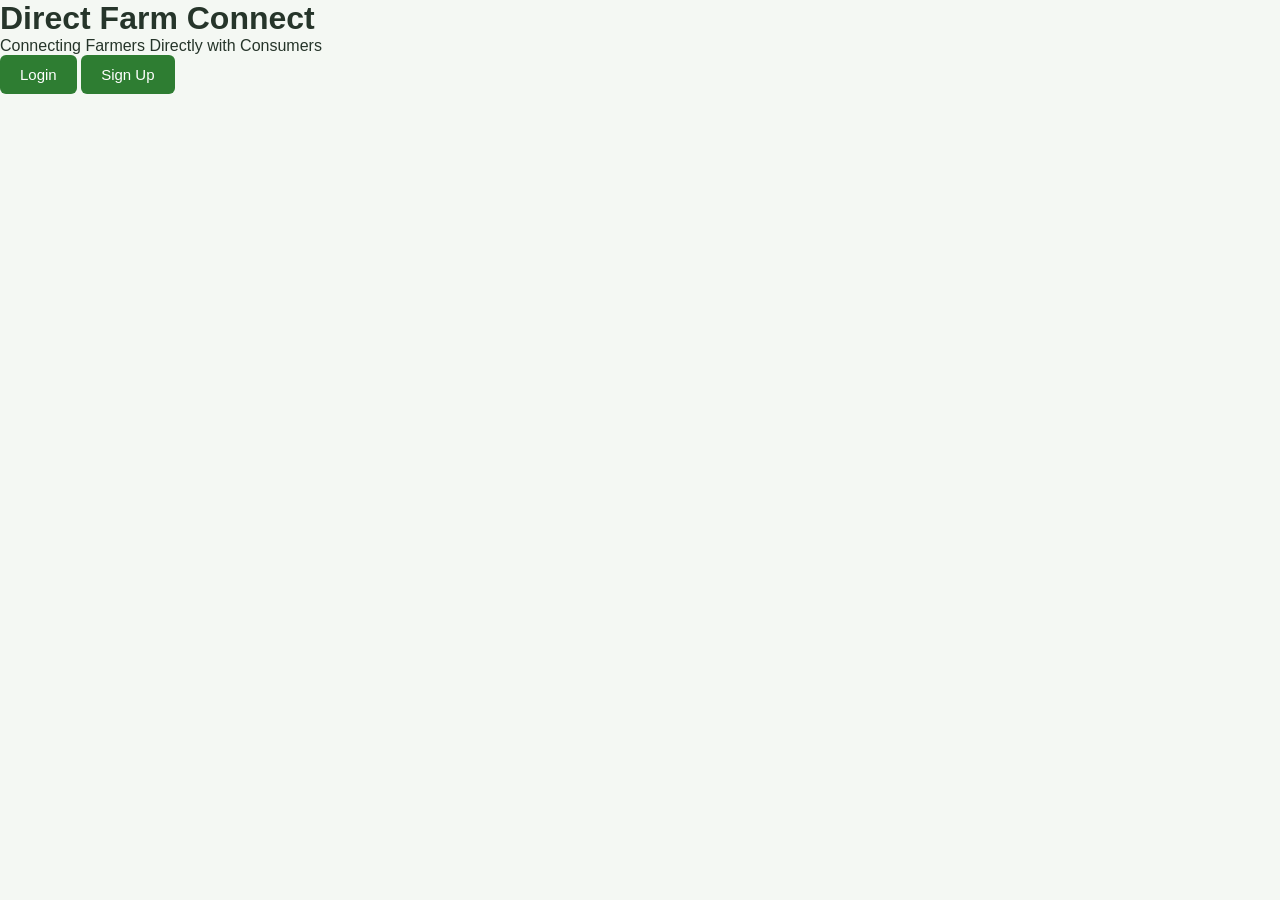
<file: src/main/webapp/index.html>
<!DOCTYPE html>
<html lang="en">
<head>
    <meta charset="UTF-8">
    <meta charset="UTF-8">
    <meta charset="UTF-8">
    <title>Direct Farm Connect</title>
    <link rel="stylesheet" href="css/style.css">
</head>

<body>

<h1>Direct Farm Connect</h1>

<p>Connecting Farmers Directly with Consumers</p>

<button onclick="location.href='login.html'">Login</button>

<button onclick="location.href='signup.html'">Sign Up</button>

</body>
</html>
</file>
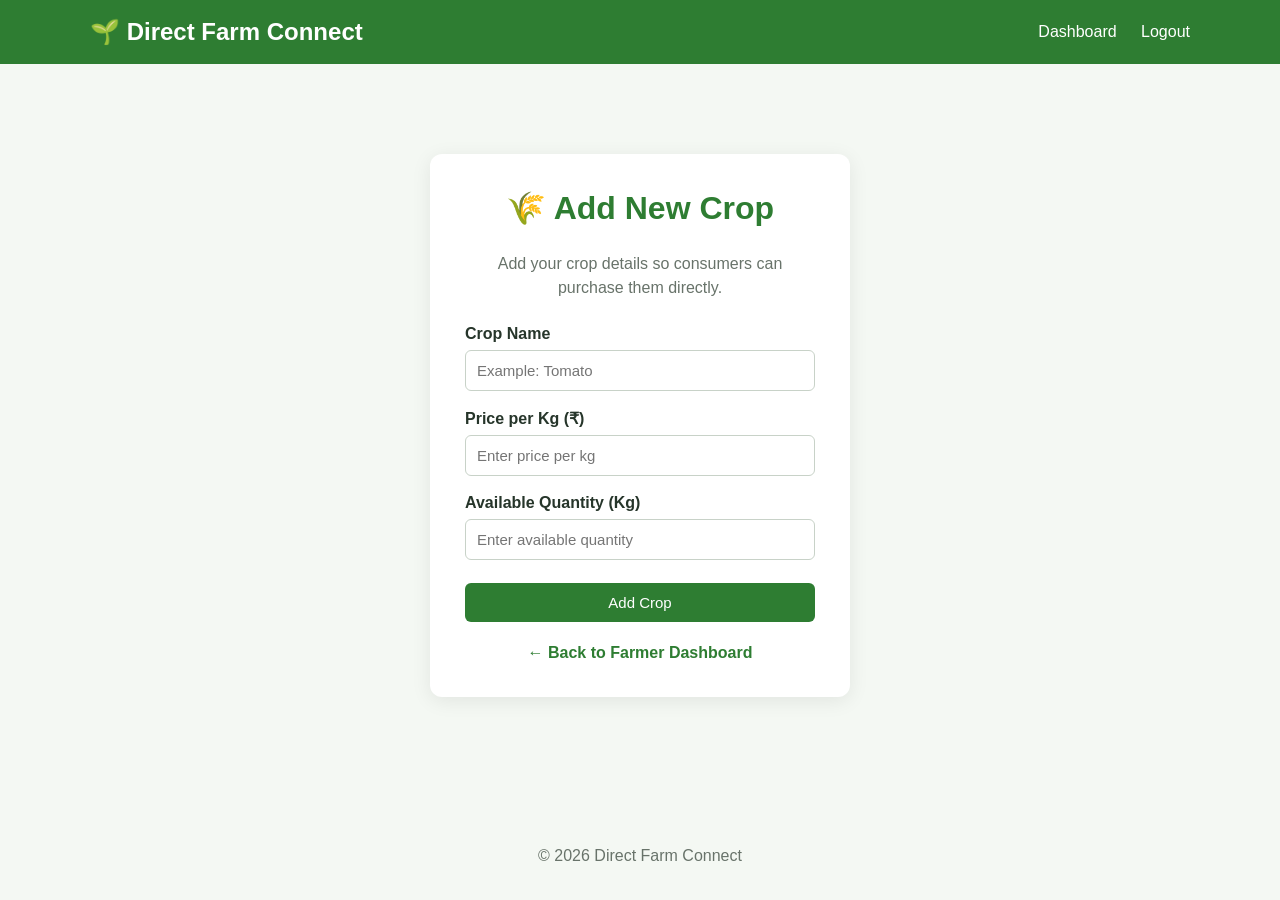
<file: src/main/webapp/add-crop.html>
<!DOCTYPE html>
<html>
<head>
    <meta charset="UTF-8">
    <title>Add Crop - Direct Farm Connect</title>
    <link rel="stylesheet" href="css/style.css">
</head>

<body>

<header>
    <div class="container">
        <div class="logo">🌱 Direct Farm Connect</div>

        <nav>
            <a href="farmer-dashboard.html">Dashboard</a>
            <a href="index.html">Logout</a>
        </nav>
    </div>
</header>

<main>

    <div class="form-container">

        <h1>🌾 Add New Crop</h1>

        <p class="form-subtitle">
            Add your crop details so consumers can purchase them directly.
        </p>

        <form action="add-crop" method="post">

            <div class="form-group">

                <label>Crop Name</label>

                <input
                        type="text"
                        name="cropName"
                        placeholder="Example: Tomato"
                        required>

            </div>


            <div class="form-group">

                <label>Price per Kg (₹)</label>

                <input
                        type="number"
                        name="price"
                        placeholder="Enter price per kg"
                        min="1"
                        step="0.01"
                        required>

            </div>


            <div class="form-group">

                <label>Available Quantity (Kg)</label>

                <input
                        type="number"
                        name="quantity"
                        placeholder="Enter available quantity"
                        min="1"
                        required>

            </div>


            <button type="submit" class="full-btn">
                Add Crop
            </button>

        </form>

        <p class="form-footer">

            <a href="farmer-dashboard.html">
                ← Back to Farmer Dashboard
            </a>

        </p>

    </div>

</main>

<footer>
    © 2026 Direct Farm Connect
</footer>

</body>
</html>
</file>
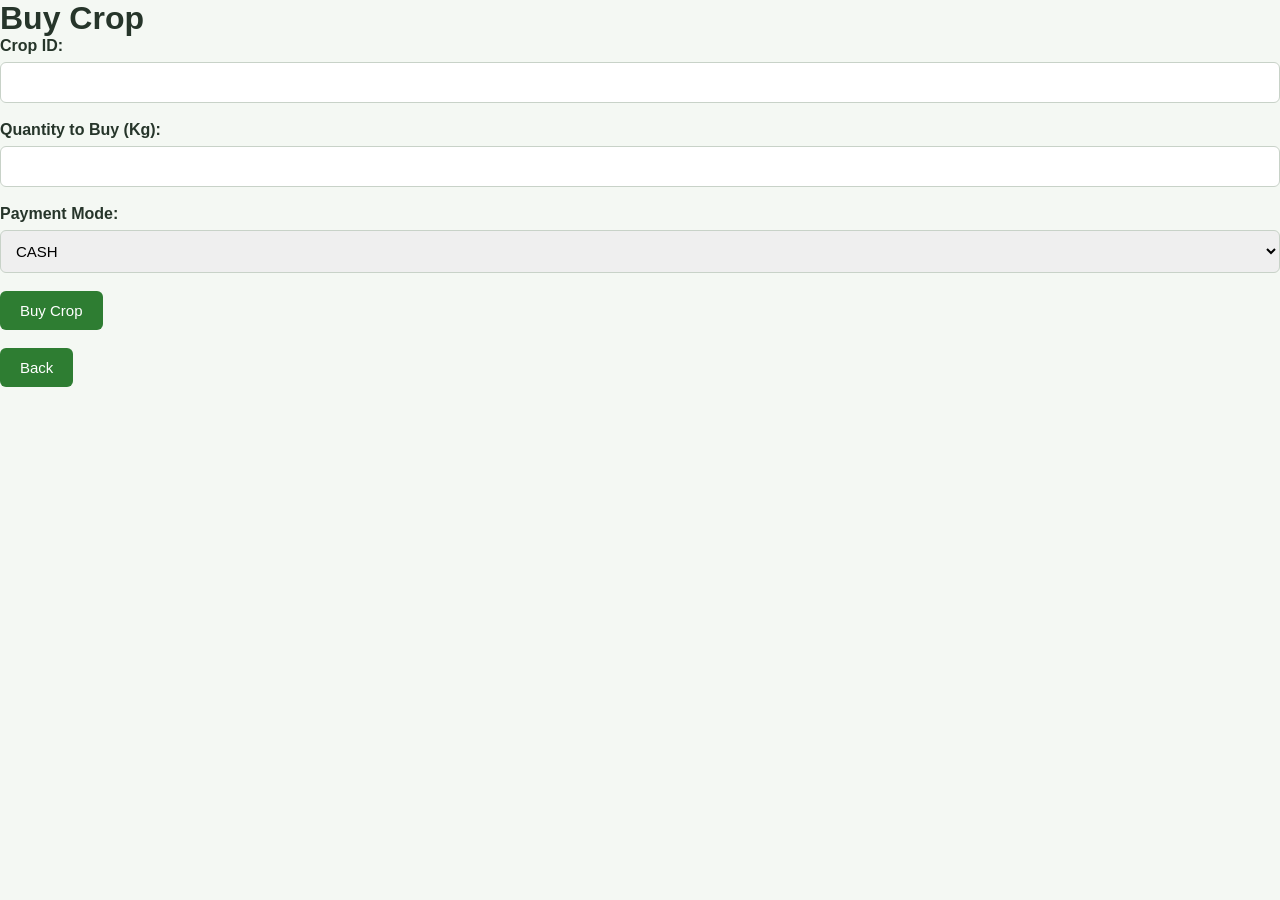
<file: src/main/webapp/buy-crop.html>
<!DOCTYPE html>
<html>
<head>
    <meta charset="UTF-8">
    <title>Buy Crop - Direct Farm Connect</title>
    <link rel="stylesheet" href="css/style.css">
</head>
<body>

<h1>Buy Crop</h1>

<form action="buy-crop" method="post">

    <label>Crop ID:</label>
    <input type="number" name="cropId" required>

    <br><br>

    <label>Quantity to Buy (Kg):</label>
    <input type="number" name="quantity" min="1" required>

    <br><br>

    <label>Payment Mode:</label>

    <select name="payment">
        <option value="CASH">CASH</option>
        <option value="GPAY">GPAY</option>
    </select>

    <br><br>

    <button type="submit">Buy Crop</button>

</form>

<br>

<a href="consumer-dashboard.html">
    <button type="button">Back</button>
</a>

</body>
</html>
</file>
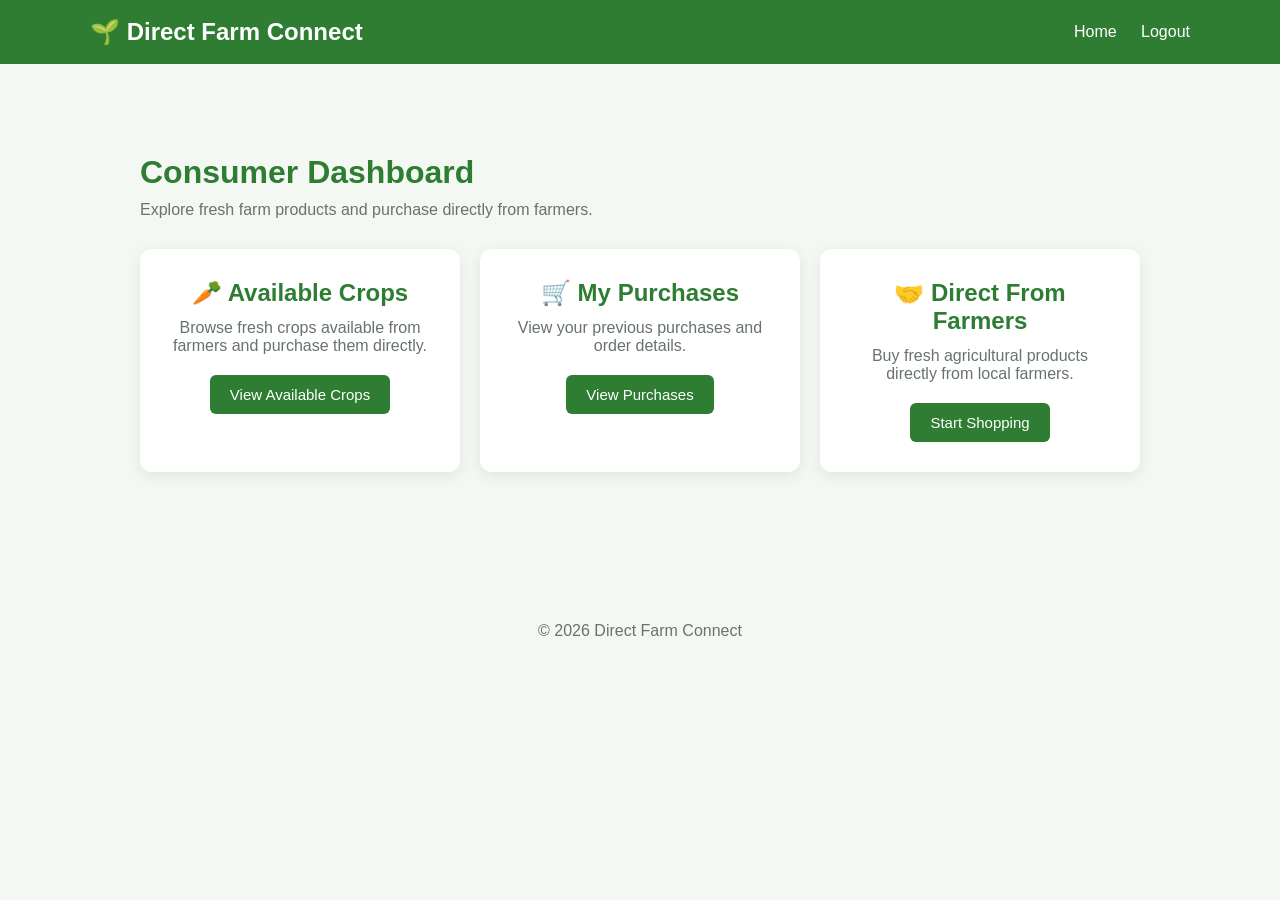
<file: src/main/webapp/consumer-dashboard.html>
<!DOCTYPE html>
<html>
<head>
    <meta charset="UTF-8">
    <title>Consumer Dashboard - Direct Farm Connect</title>
    <link rel="stylesheet" href="css/style.css">
</head>

<body>

<header>
    <div class="container">
        <div class="logo">🌱 Direct Farm Connect</div>

        <nav>
            <a href="index.html">Home</a>
            <a href="index.html">Logout</a>
        </nav>
    </div>
</header>

<main>

    <div class="dashboard">

        <h1>Consumer Dashboard</h1>

        <p class="dashboard-subtitle">
            Explore fresh farm products and purchase directly from farmers.
        </p>

        <div class="dashboard-grid">

            <!-- Available Crops -->
            <div class="dashboard-card">

                <h2>🥕 Available Crops</h2>

                <p>
                    Browse fresh crops available from farmers
                    and purchase them directly.
                </p>

                <a href="available-crops" class="btn">
                    View Available Crops
                </a>

            </div>


            <!-- My Purchases -->
            <div class="dashboard-card">

                <h2>🛒 My Purchases</h2>

                <p>
                    View your previous purchases and
                    order details.
                </p>

                <a href="consumer-bill" class="btn">
                    View Purchases
                </a>

            </div>


            <!-- Direct Connection -->
            <div class="dashboard-card">

                <h2>🤝 Direct From Farmers</h2>

                <p>
                    Buy fresh agricultural products directly
                    from local farmers.
                </p>

                <a href="available-crops" class="btn">
                    Start Shopping
                </a>

            </div>

        </div>

    </div>

</main>

<footer>
    © 2026 Direct Farm Connect
</footer>

</body>
</html>
</file>
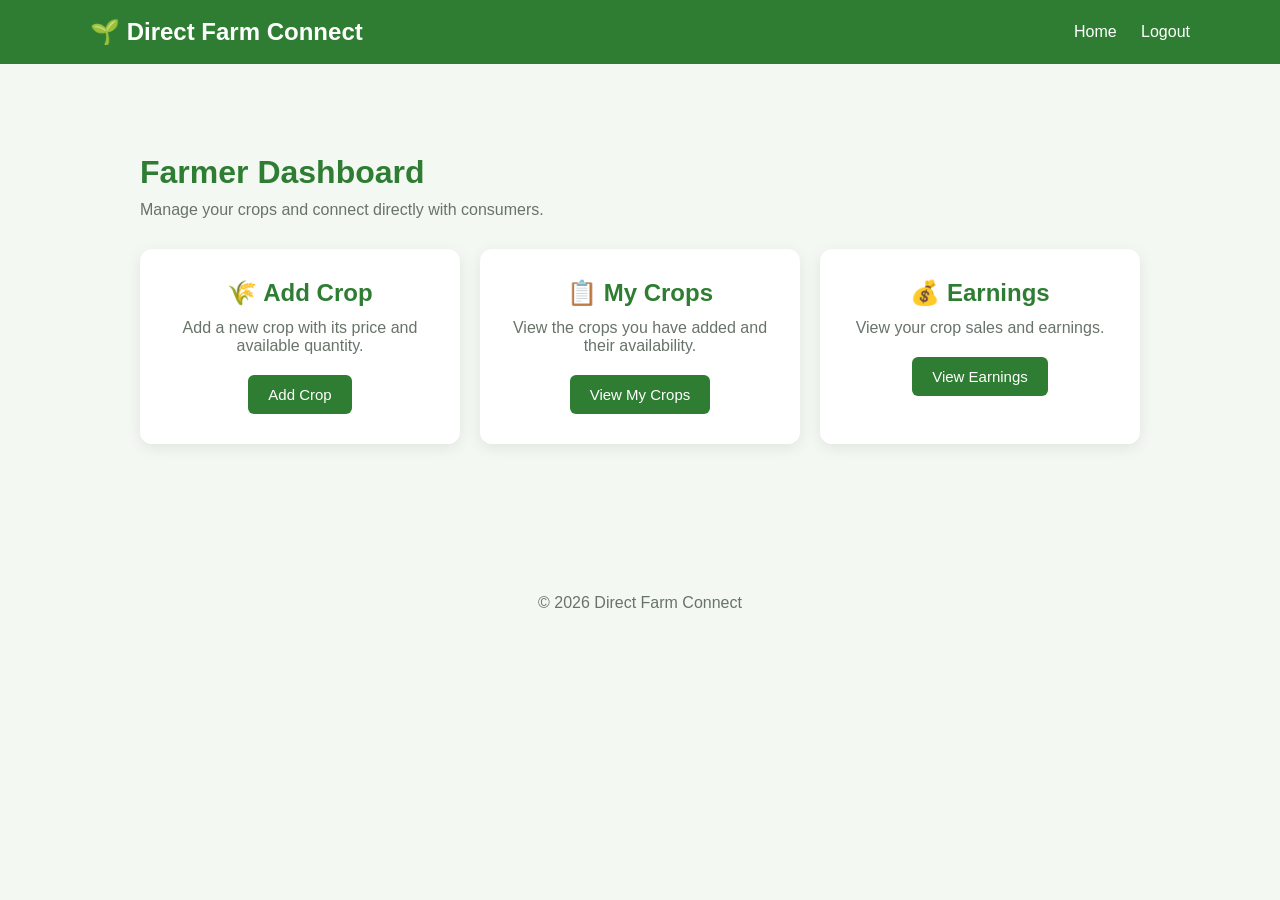
<file: src/main/webapp/farmer-dashboard.html>
<!DOCTYPE html>
<html>
<head>
    <meta charset="UTF-8">
    <title>Farmer Dashboard - Direct Farm Connect</title>
    <link rel="stylesheet" href="css/style.css">
</head>

<body>

<header>
    <div class="container">
        <div class="logo">🌱 Direct Farm Connect</div>

        <nav>
            <a href="index.html">Home</a>
            <a href="index.html">Logout</a>
        </nav>
    </div>
</header>

<main>

    <div class="dashboard">

        <h1>Farmer Dashboard</h1>

        <p class="dashboard-subtitle">
            Manage your crops and connect directly with consumers.
        </p>

        <div class="dashboard-grid">

            <div class="dashboard-card">
                <h2>🌾 Add Crop</h2>

                <p>
                    Add a new crop with its price and available quantity.
                </p>

                <a href="add-crop.html" class="btn">
                    Add Crop
                </a>
            </div>


            <div class="dashboard-card">
                <h2>📋 My Crops</h2>

                <p>
                    View the crops you have added and their availability.
                </p>

                <a href="view-crops" class="btn">
                    View My Crops
                </a>
            </div>


            <div class="dashboard-card">
                <h2>💰 Earnings</h2>

                <p>
                    View your crop sales and earnings.
                </p>

                <a href="farmer-earnings" class="btn">
                    View Earnings
                </a>
            </div>

        </div>

    </div>

</main>

<footer>
    © 2026 Direct Farm Connect
</footer>

</body>
</html>
</file>
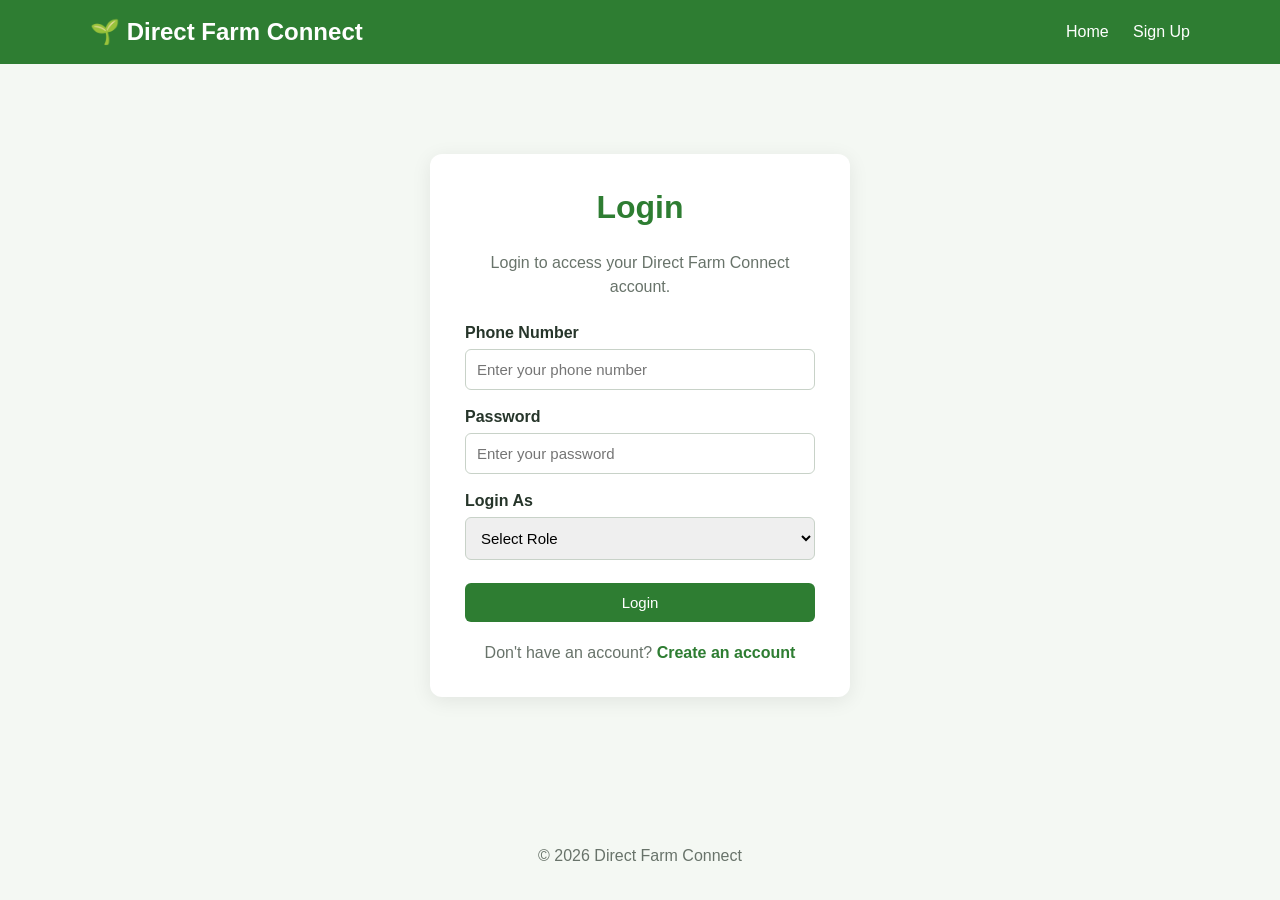
<file: src/main/webapp/login.html>
<!DOCTYPE html>
<html>
<head>
  <title>Login - Direct Farm Connect</title>
  <link rel="stylesheet" href="css/style.css">
</head>

<body>

<header>
  <div class="container">
    <div class="logo">🌱 Direct Farm Connect</div>

    <nav>
      <a href="index.html">Home</a>
      <a href="signup.html">Sign Up</a>
    </nav>
  </div>
</header>

<main>

  <div class="form-container">

    <h1>Login</h1>

    <p class="form-subtitle">
      Login to access your Direct Farm Connect account.
    </p>

    <form action="login" method="post">

      <div class="form-group">
        <label>Phone Number</label>
        <input
                type="text"
                name="phone"
                placeholder="Enter your phone number"
                required>
      </div>

      <div class="form-group">
        <label>Password</label>
        <input
                type="password"
                name="password"
                placeholder="Enter your password"
                required>
      </div>

      <div class="form-group">
        <label>Login As</label>

        <select name="role" required>
          <option value="">Select Role</option>
          <option value="FARMER">Farmer</option>
          <option value="CONSUMER">Consumer</option>
        </select>
      </div>

      <button type="submit" class="full-btn">
        Login
      </button>

    </form>

    <p class="form-footer">
      Don't have an account?
      <a href="signup.html">Create an account</a>
    </p>

  </div>

</main>

<footer>
  © 2026 Direct Farm Connect
</footer>

</body>
</html>
</file>
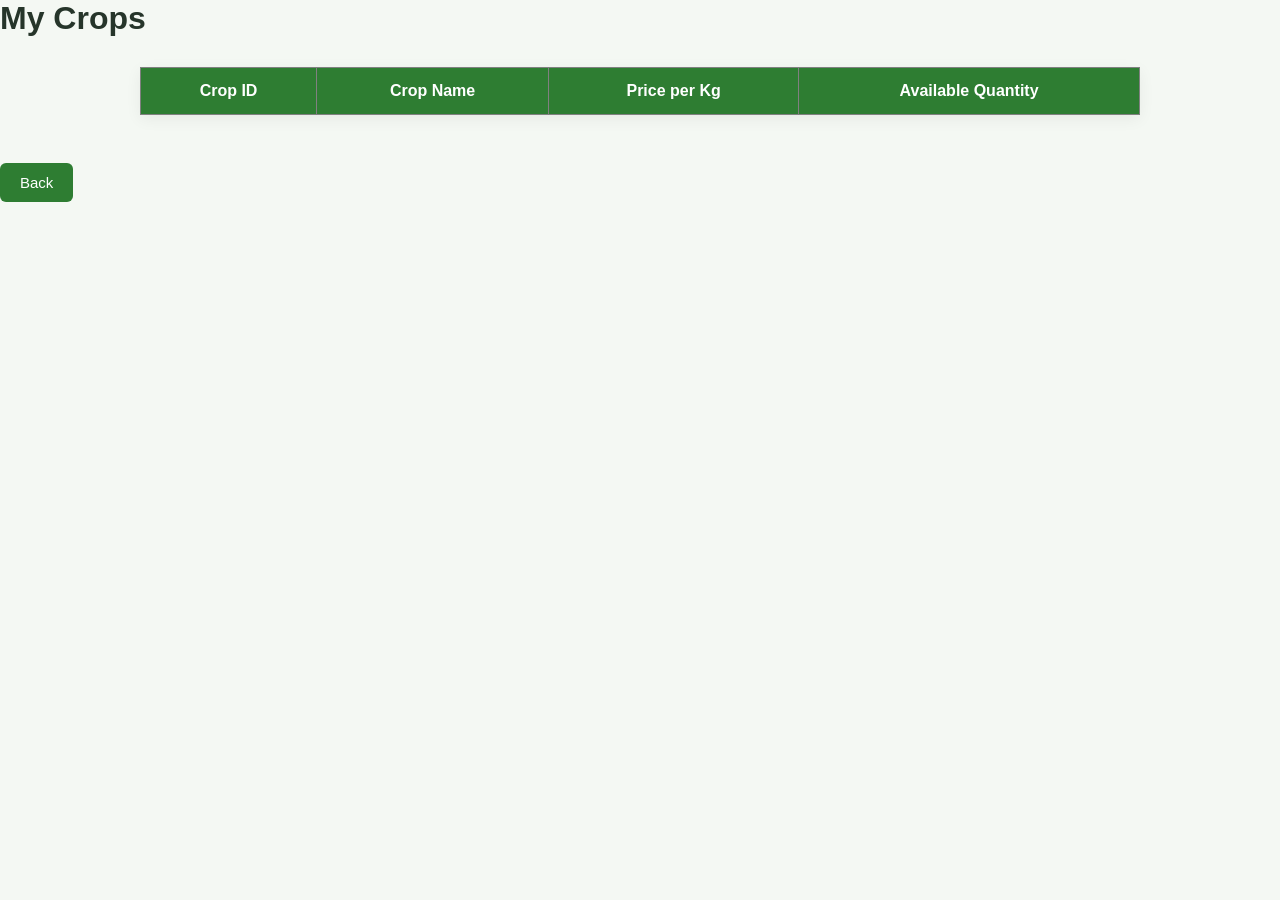
<file: src/main/webapp/my-crops.html>
<!DOCTYPE html>
<html>
<head>
    <meta charset="UTF-8">
    <title>My Crops - Direct Farm Connect</title>
    <link rel="stylesheet" href="css/style.css">
</head>
<body>

<h1>My Crops</h1>

<table border="1" cellpadding="10">
    <thead>
    <tr>
        <th>Crop ID</th>
        <th>Crop Name</th>
        <th>Price per Kg</th>
        <th>Available Quantity</th>
    </tr>
    </thead>

    <tbody id="cropTable">
    </tbody>
</table>

<br>

<a href="farmer-dashboard.html">
    <button>Back</button>
</a>

</body>
</html>
</file>
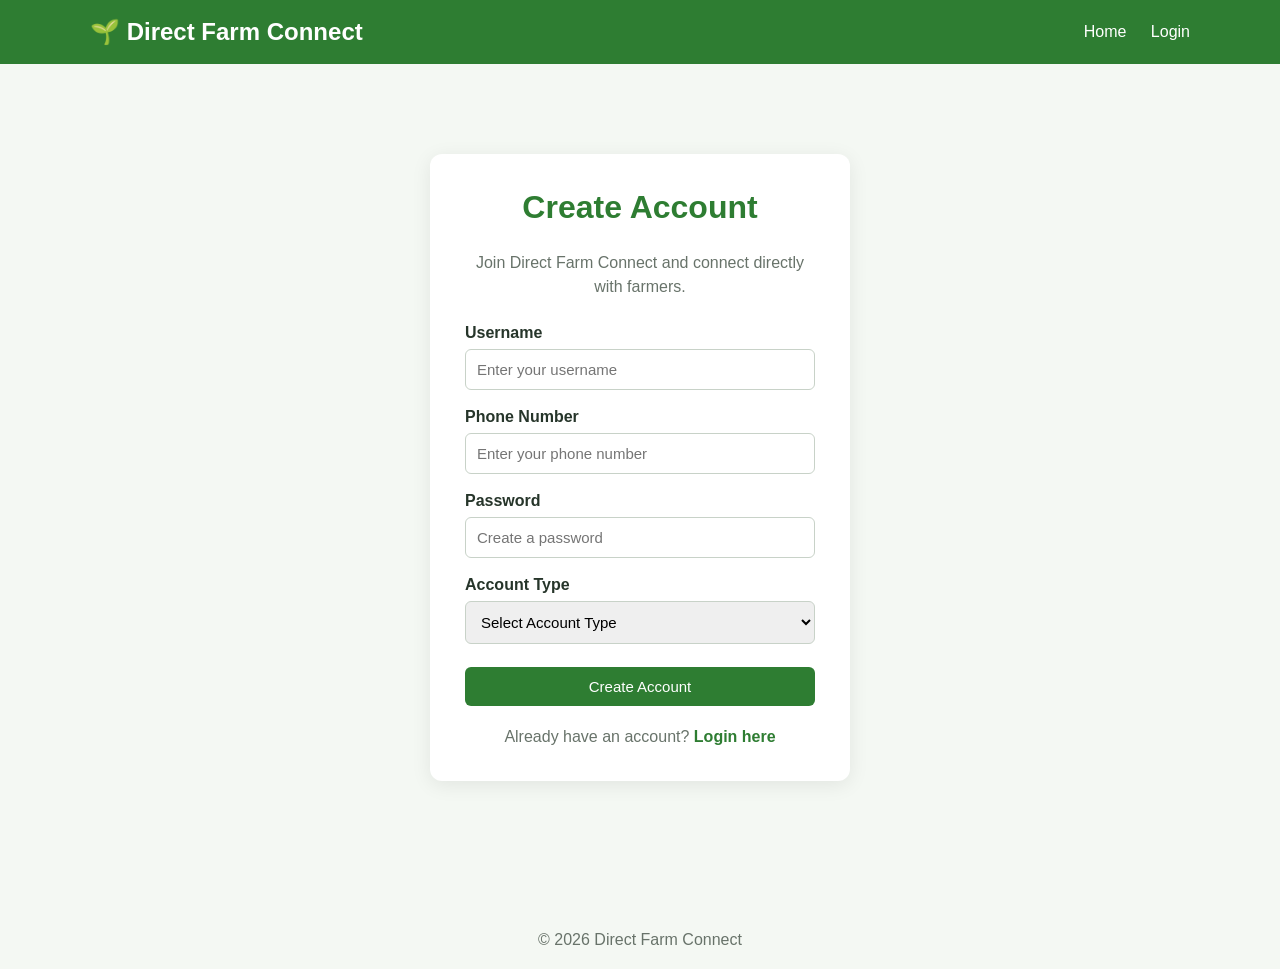
<file: src/main/webapp/signup.html>
<!DOCTYPE html>
<html>
<head>
    <meta charset="UTF-8">
    <title>Sign Up - Direct Farm Connect</title>
    <link rel="stylesheet" href="css/style.css">
</head>

<body>

<header>
    <div class="container">
        <div class="logo">🌱 Direct Farm Connect</div>

        <nav>
            <a href="index.html">Home</a>
            <a href="login.html">Login</a>
        </nav>
    </div>
</header>

<main>

    <div class="form-container">

        <h1>Create Account</h1>

        <p class="form-subtitle">
            Join Direct Farm Connect and connect directly with farmers.
        </p>

        <form action="signup" method="post">

            <div class="form-group">
                <label>Username</label>

                <input
                        type="text"
                        name="username"
                        placeholder="Enter your username"
                        required>
            </div>

            <div class="form-group">
                <label>Phone Number</label>

                <input
                        type="text"
                        name="phone"
                        placeholder="Enter your phone number"
                        required>
            </div>

            <div class="form-group">
                <label>Password</label>

                <input
                        type="password"
                        name="password"
                        placeholder="Create a password"
                        required>
            </div>

            <div class="form-group">
                <label>Account Type</label>

                <select name="role" required>

                    <option value="">Select Account Type</option>

                    <option value="FARMER">
                        Farmer
                    </option>

                    <option value="CONSUMER">
                        Consumer
                    </option>

                </select>

            </div>

            <button type="submit" class="full-btn">
                Create Account
            </button>

        </form>

        <p class="form-footer">
            Already have an account?
            <a href="login.html">Login here</a>
        </p>

    </div>

</main>

<footer>
    © 2026 Direct Farm Connect
</footer>

</body>
</html>
</file>
<file: src/main/webapp/css/style.css>
* {
    box-sizing: border-box;
    margin: 0;
    padding: 0;
}

body {
    font-family: Arial, sans-serif;
    background: #f4f8f3;
    color: #26352a;
    min-height: 100vh;
}

.container {
    width: 90%;
    max-width: 1100px;
    margin: auto;
}

/* Header */

header {
    background: #2e7d32;
    color: white;
    padding: 18px 0;
}

header .container {
    display: flex;
    justify-content: space-between;
    align-items: center;
}

.logo {
    font-size: 24px;
    font-weight: bold;
}

nav a {
    color: white;
    text-decoration: none;
    margin-left: 20px;
}

/* Main sections */

main {
    padding: 50px 0;
}

.hero {
    text-align: center;
    padding: 70px 20px;
}

.hero h1 {
    font-size: 42px;
    color: #2e7d32;
    margin-bottom: 15px;
}

.hero p {
    font-size: 18px;
    color: #607064;
    margin-bottom: 30px;
}

/* Cards */

.card-container {
    display: flex;
    justify-content: center;
    gap: 25px;
    flex-wrap: wrap;
}

.card {
    background: white;
    width: 300px;
    padding: 30px;
    border-radius: 12px;
    box-shadow: 0 4px 15px rgba(0,0,0,0.08);
    text-align: center;
}

.card h2 {
    color: #2e7d32;
    margin-bottom: 15px;
}

.card p {
    color: #667066;
    margin-bottom: 20px;
}

/* Buttons */

button,
.btn {
    background: #2e7d32;
    color: white;
    border: none;
    padding: 11px 20px;
    border-radius: 6px;
    cursor: pointer;
    font-size: 15px;
    text-decoration: none;
    display: inline-block;
}

button:hover,
.btn:hover {
    background: #1b5e20;
}

/* Forms */

.form-container {
    width: 420px;
    max-width: 90%;
    margin: 40px auto;
    background: white;
    padding: 35px;
    border-radius: 12px;
    box-shadow: 0 4px 20px rgba(0,0,0,0.08);
}

.form-container h1 {
    text-align: center;
    color: #2e7d32;
    margin-bottom: 25px;
}

.form-group {
    margin-bottom: 18px;
}

label {
    display: block;
    margin-bottom: 7px;
    font-weight: bold;
}

input,
select {
    width: 100%;
    padding: 11px;
    border: 1px solid #c8d2c8;
    border-radius: 6px;
    font-size: 15px;
}

input:focus,
select:focus {
    outline: none;
    border-color: #2e7d32;
}

/* Dashboard */

.dashboard {
    width: 90%;
    max-width: 1000px;
    margin: 40px auto;
}

.dashboard h1 {
    color: #2e7d32;
    margin-bottom: 10px;
}

.dashboard-subtitle {
    color: #68736a;
    margin-bottom: 30px;
}

.dashboard-grid {
    display: grid;
    grid-template-columns: repeat(auto-fit, minmax(220px, 1fr));
    gap: 20px;
}

.dashboard-card {
    background: white;
    padding: 30px;
    border-radius: 12px;
    box-shadow: 0 4px 15px rgba(0,0,0,0.08);
    text-align: center;
}

.dashboard-card h2 {
    margin-bottom: 12px;
    color: #2e7d32;
}

.dashboard-card p {
    color: #68736a;
    margin-bottom: 20px;
}

/* Tables */

table {
    width: 90%;
    max-width: 1000px;
    margin: 30px auto;
    border-collapse: collapse;
    background: white;
    box-shadow: 0 4px 15px rgba(0,0,0,0.06);
}

th {
    background: #2e7d32;
    color: white;
    padding: 14px;
}

td {
    padding: 13px;
    border-bottom: 1px solid #e0e6e0;
    text-align: center;
}

tr:hover {
    background: #f1f8f1;
}

/* Footer */

footer {
    text-align: center;
    padding: 20px;
    color: #68736a;
    margin-top: 40px;
}
.form-subtitle {
    text-align: center;
    color: #68736a;
    margin-bottom: 25px;
    line-height: 1.5;
}

.full-btn {
    width: 100%;
    margin-top: 5px;
}

.form-footer {
    text-align: center;
    margin-top: 22px;
    color: #68736a;
}

.form-footer a {
    color: #2e7d32;
    text-decoration: none;
    font-weight: bold;
}

.form-footer a:hover {
    text-decoration: underline;
}
.table-container {
    width: 100%;
    overflow-x: auto;
}

.table-container table {
    width: 100%;
    max-width: 1100px;
}

.buy-form {
    display: flex;
    align-items: center;
    justify-content: center;
    gap: 8px;
    flex-wrap: wrap;
}

.buy-form input {
    width: 100px;
}

.buy-form select {
    width: 100px;
}

.buy-form button {
    padding: 9px 15px;
}

.empty-message {
    width: 90%;
    max-width: 700px;
    margin: 40px auto;
    padding: 35px;
    background: white;
    border-radius: 12px;
    text-align: center;
    box-shadow: 0 4px 15px rgba(0,0,0,0.08);
}

.empty-message h2 {
    color: #2e7d32;
    margin-bottom: 12px;
}

.empty-message p {
    color: #68736a;
}

.page-actions {
    text-align: center;
    margin: 30px 0;
}

.total-box {
    width: 90%;
    max-width: 1000px;
    margin: 25px auto;
    padding: 20px;
    background: #e8f5e9;
    border-radius: 10px;
    text-align: right;
}

.total-box h2 {
    color: #2e7d32;
}
</file>
